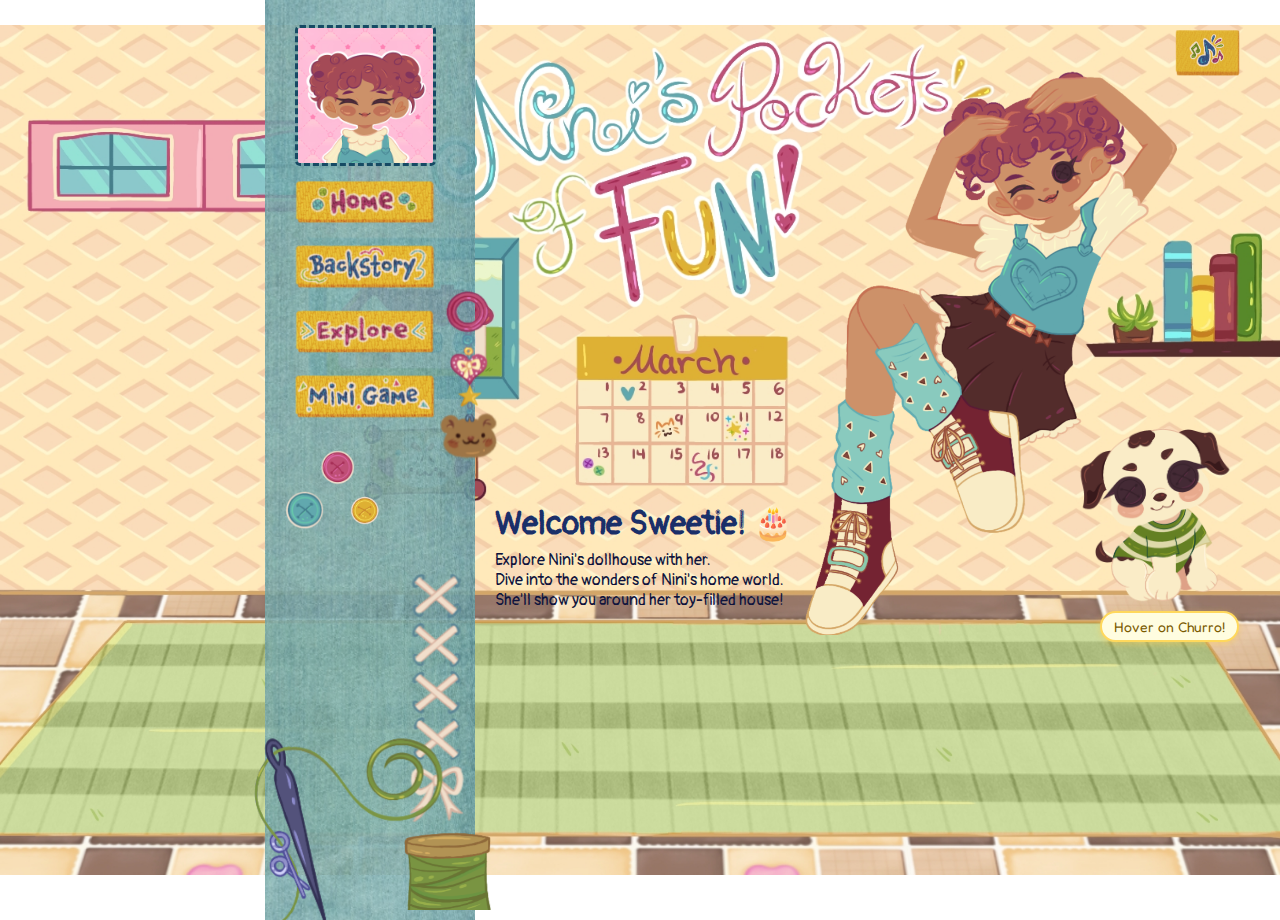
<file: index.html>
<!DOCTYPE html>
<html lang="en">
<head>
    <meta charset="UTF-8">
    <meta http-equiv="X-UA-Compatible" content="IE=edge">
    <meta name="viewport" content="width=device-width, initial-scale=1.0">
    <link rel="stylesheet" href="css/style.css">
    <link href="https://fonts.googleapis.com/css2?family=Pangolin&display=swap" rel="stylesheet">
    <link href="https://fonts.googleapis.com/css2?family=Fredoka&display=swap" rel="stylesheet">
    <link rel="icon" type="image/png" href="images/ninifav.png">


    <title>Nini's Pockets of Fun</title>
    <style>


        /* Background image */
        body {
            background-image: url('images/ninihomepage.jpg'), url(https://images.squarespace-cdn.com/content/v1/58ffd5c3db29d64e26ece1a3/1493662927115-FYI2JPHAZ24RHWTYIAPG/LALA_TownCtr1_v1.jpg?format=1500w);
            background-size: contain, cover;
            background-position: center, center;
            background-repeat: no-repeat, no-repeat;
            background-attachment: fixed;
            padding: 0;
            height: 100vh;
            width: 100vw;
            margin: 0;
            cursor: url('images/ninicursor.cur'), auto !important;
                    overflow:hidden;
        }



        

        .nav-image {
  display: block;
  margin: 70px auto 0 auto; 
  margin-left:15px;
  width: 135px;
  height: 135px;
  object-fit: contain;
  border: 3px dashed #164a64;
  border-radius: 5px; 
}


.pin-needle {
    position: absolute;
    bottom: -20px;
    left: 250px;
    width: 195px;
    height: auto;
}

.sewing-thread {
  position: absolute;
  bottom: -10px;          
  left: 400px;
  width: 95px;
  height: auto;        
}

.nini-home {
  position: absolute;
  top: 60px;         
  left: 777px;         
  width: 400px;     
  height: auto;       
  transition: transform 0.3s ease;  
}


.nini-home:hover {
  animation: bounce 0.5s ease infinite;
}


@keyframes bounce {
  0% { transform: translateY(0); }       
  30% { transform: translateY(-10px); } 
  50% { transform: translateY(0); } 
  70% { transform: translateY(-5px); } 
  100% { transform: translateY(0); } 
}

.keychain {
  position: absolute;
  top: 285px;  
  left: 440px;
  width: 60px;
  z-index: 999;
  height: auto;
}

@keyframes swing {
  0% {
      transform: rotate(0deg);
  }
  25% {
      transform: rotate(10deg);
  }
  50% {
      transform: rotate(-10deg);
  }
  75% {
      transform: rotate(10deg);
  }
  100% {
      transform: rotate(0deg);
  }
}


.keychain {
  transition: transform 0.3s ease-in-out;
}


.keychain:hover {
  animation: swing 0.5s ease;
}


.nav-button {
  background: none;
  border: none;
  padding: 0;
  cursor: url('images/ninicursor.cur'), auto !important;
  position: absolute;
  width: auto; 
}

.nav-button img {
  width: 140px; 
  height: auto;
  display: block;
  transition: transform 0.2s ease-in-out;
}

@keyframes rotateAndBounce {
  0% {
    transform: rotate(0deg) translateY(0) translateX(0);
  }
  50% {
    transform: rotate(10deg) translateY(-10px) translateX(10px);
  }
  100% {
    transform: rotate(0deg) translateY(0) translateX(0); 
  }
}


.nav-button:hover img {
  animation: rotateAndBounce 0.5s ease; 
}






.button-home {
  top: 240px;
  left: 30px;
}

.button-backstory {
  top: 305px;
  left: 30px;
}

.button-explore {
  top: 370px;
  left: 30px;
}

.button-minigame {
  top: 435px;
  left: 30px;
}


body {
  position: absolute;
  height: 100vh;
  margin: 0;
}


.yellowbut {
  position: absolute;
  top: 495px;
  left: 350px;
  width: 30px; 
  height: auto;
}

.pinkbut {
  position: absolute;
  top: 450px;
  left: 320px;
  width: 35px; 
  height: auto;
}

.bluebut {
  position: absolute;
  top: 490px;
  left: 285px;
  width: 40px;
  height: auto;
}


@keyframes spin {
  0% {
      transform: rotate(0deg);
  }
  100% {
      transform: rotate(360deg);
  }
}


.yellowbut,
.pinkbut,
.bluebut {
  position: absolute;
  height: auto;
  z-index: 10; 
  transition: transform 0.5s ease-in-out;  
}


.yellowbut:hover,
.pinkbut:hover,
.bluebut:hover {
  animation: spin 1s linear infinite;
}


.yellowbut {
  top: 495px; 
  left: 350px;
  width: 30px;
}

.pinkbut {
  top: 450px;
  left: 320px;
  width: 35px;
}

.bluebut {
  top: 490px;
  left: 285px;  
  width: 40px;  
}



.homemusic {
  position: absolute;
  top: 30px;
  left: 1175px;
  width: 65px; /* Adjust size here */
  height: auto;
  cursor: url(images/ninicursor.cur), auto;
  transition: transform 0.3s ease;
}

.homemusic:hover {
  transform: scale(1.1) rotate(5deg);
}

@keyframes spin {
  from { transform: rotate(0deg); }
  to { transform: rotate(360deg); }
}

.homemusic.playing {
  animation: spin 2s linear infinite;
}

        /* Page content */
        .content {
            position: absolute;
            margin-left: 475px;
            margin-top: 463px;
            padding: 20px;
            color: rgb(15, 20, 61);
        }



     
        /* Sidebar styles */
        .sidebar {
            position: fixed;
            left: 265px;
            top: -60px;
            width: 180px;
            height: 110vh;
            background-image: url('images/jeanbar.png');
    background-size: cover;
    background-position: center;
            padding: 15px;
            text-align: center;
            
        }
        


        .sidebar a:hover {
            background: #ff99bb;
        }



        .churro-pup {
  position: absolute;
  top: 420px;
  left: 1075px;
  width: 158px; /* you can adjust this! */
  height: auto;
  transition: transform 0.3s ease;
  cursor: url('images/ninicursor.cur');
}


#churro-hint {
  position: absolute;
  top: 597px;
  left: 1100px;
  font-family: 'Fredoka', sans-serif;
  font-size: 14px;
  color: #7a5a00; /* deep golden brown text */
  background-color: #fffde0; /* soft buttery yellow */
  border: 2px solid #ffd85c; /* bright yellow border */
  border-radius: 20px;
  padding: 5px 12px;
  box-shadow: 0 2px 6px rgba(255, 208, 85, 0.5); /* golden glow */
  animation: wiggle 1.5s infinite;
}


@keyframes wiggle {
  0%, 100% { transform: rotate(0deg); }
  25% { transform: rotate(1deg); }
  50% { transform: rotate(-1deg); }
  75% { transform: rotate(1deg); }
}



.churro-pup:hover {
  transform: scale(1.1) rotate(-5deg);
  cursor: url('images/ninicursor.cur');
}

.speech-bubble-churro {
  position: absolute;
  top: 325px;  /* Adjust to place it above Churro */
  left: 1150px;
  transform: translateX(-50%);
  display: none;
  opacity: 0;
  transition: opacity 0.3s ease-in-out;

  background-image: url(https://i.pinimg.com/736x/61/93/87/619387f8b0c2f441dcb1eac72180df31.jpg);
  border: 2px #f1cb95;
  border-radius: 20px;
  padding: 10px 20px;
  font-family: 'Fredoka', sans-serif;
  font-weight: 600; /* or 500 for medium-bold */
  font-size: 16px;
  color: #215b17;
  box-shadow: 0 15px 10px rgba(220, 149, 48, 0.3);
  text-align: center;
  max-width: 200px;
  word-wrap: break-word;
}

/* Optional tail (for extra cuteness!) */
.speech-bubble-churro::after {
  content: "";
  position: absolute;
  bottom: -10px;
  left: 50%;
  transform: translateX(-50%);
  border-width: 10px 10px 0;
  border-style: solid;
  border-color: #fff7d4 transparent transparent transparent;
}

/* When visible */
.speech-bubble-churro.show {
  display: block;
  opacity: 1;
}




       
    </style>
</head>
<body>
  
    <div class="sidebar">
        <div class="nav-container">
        
            <audio id="surprisedAudio" src="audio/surprised.mp3" preload="auto"></audio>

            <img class="nav-image" 
                src="images/ninismile.jpg" 
                onmouseover="this.src='images/ninisurprise.jpg'; document.getElementById('surprisedAudio').play();" 
                onmouseout="this.src='images/ninismile.jpg'; document.getElementById('surprisedAudio').pause(); document.getElementById('surprisedAudio').currentTime=0;" />
            

                <audio id="hoverAudio" src="audio/planks.mp3" preload="auto"></audio>

                <button class="nav-button button-home" 
                    onmouseover="playAudio()" 
                    onclick="location.href='index.html'">
                    <img src="images/button1.png" alt="Home">
                </button>
                
                <button class="nav-button button-backstory" 
                    onmouseover="playAudio()" 
                    onclick="location.href='backstory.html'">
                    <img src="images/button2.png" alt="Backstory">
                </button>
                
                <button class="nav-button button-explore" 
                    onmouseover="playAudio()" 
                    onclick="location.href='explore.html'">
                    <img src="images/button3.png" alt="Explore">
                </button>
                
                <button class="nav-button button-minigame" 
                    onmouseover="playAudio()" 
                    onclick="location.href='minigame.html'">
                    <img src="images/button4.png" alt="Mini Game">
                </button>
                
        </div>
    </div>
    
    <img src="images/nini_home.png" class="nini-home" alt="Nini's Home">
    <audio id="hoverSound" src="audio/cutedot.mp3" preload="auto"></audio>
    
    <img src="images/keychain.png" alt="Keychain" class="keychain">
    <audio id="nyahAudio" preload="auto">
        <source src="audio/nyah.mp3" type="audio/mp3">
    </audio>

    <img src="images/sewing_thread.png" alt="Sewing Thread" class="sewing-thread">

    <img src="images/homemusic.png" alt="Music Icon" class="homemusic" onclick="toggleMusic()" />
    <audio id="indexmusic" src="audio/indexmusic.mp3" loop></audio>



    <audio id="barkAudio" src="audio/bark.mp3" preload="auto"></audio>

    <img src="images/churropup.png" alt="Churro the Puppy"
         onmouseover="playBark(); showText()"
         onmouseout="stopBark(); hideText()"
         onclick="location.href='puzzleplay.html'"
         class="churro-pup"
         style="cursor: url('images/ninicursor.cur'); transition: transform 0.2s ease;" />

         <p id="churro-hint">Hover on Churro!</p>
    
    <!-- Hidden text (cute churro pun) -->
    <div id="churro-bubble" class="speech-bubble-churro">
        <p id="churro-text">PAW-zzle Play?</p>
      </div>



    
      <div class="content">
        <h1 style="color:rgb(26, 47, 105); font-family:'Pangolin', sans-serif; margin-bottom: -10px;">
            Welcome Sweetie! &#127874;
          </h1>
        </h1>
        <p style="font-family:'Pangolin', sans-serif;">
            Explore Nini's dollhouse with her. <br> Dive into the wonders of Nini's home world. <br> She'll show you around her toy-filled house!
        </p>
    </div>


  
    <img src="images/pin_needle.png" alt="Pin Needle" class="pin-needle">

    <img src="images/yellowbut.png" alt="Yellow Button" class="yellowbut">
<img src="images/pinkbut.png" alt="Pink Button" class="pinkbut">
<img src="images/bluebut.png" alt="Blue Button" class="bluebut">
   

</body>

<script>

const niniHome = document.querySelector('.nini-home');
const hoverSound = document.querySelector('#hoverSound');


let hasInteracted = false;


window.addEventListener('click', function() {
    hasInteracted = true;
});


niniHome.addEventListener('mouseenter', function() {
    if (hasInteracted) {
        hoverSound.play().catch(function(error) {
            console.log("Error playing sound:", error);
        });
    }
});

niniHome.addEventListener('mouseleave', function() {
    hoverSound.pause();
    hoverSound.currentTime = 0;
});


document.addEventListener("DOMContentLoaded", function () {
    const keychain = document.querySelector(".keychain");
    const nyahAudio = document.getElementById("nyahAudio");

    keychain.addEventListener("mouseenter", function () {
        nyahAudio.currentTime = 0; 
        nyahAudio.play().catch(error => console.log("Playback error:", error)); 
    });
});



  function playAudio() {
    var audio = document.getElementById('surprisedAudio');
    audio.play(); // Play the audio
}

// Function to stop the audio when the hover ends
function stopAudio() {
    var audio = document.getElementById('surprisedAudio');
    audio.pause(); // Pause the audio
    audio.currentTime = 0; // Reset the audio to the beginning
}



function playBark() {
    var audio = document.getElementById('barkAudio');
    audio.play(); // Play the bark audio
}

function stopBark() {
    var audio = document.getElementById('barkAudio');
    audio.pause(); // Pause the bark
    audio.currentTime = 0; // Reset to the start
}

function showText() {
  document.getElementById("churro-bubble").classList.add("show");
}

function hideText() {
  document.getElementById("churro-bubble").classList.remove("show");
}


function playAudio() {
    var audio = document.getElementById('hoverAudio');
    if (audio.paused) {
        audio.currentTime = 0;
        audio.volume = 0.7;
        audio.play();
    }
}


const musicIcon = document.querySelector('.homemusic');
  const music = document.getElementById('indexmusic');

  musicIcon.addEventListener('click', () => {
    if (music.paused) {
      music.play();
      musicIcon.classList.add('playing');
    } else {
      music.pause();
      musicIcon.classList.remove('playing');
    }
  });

</script>

</html>
</file>
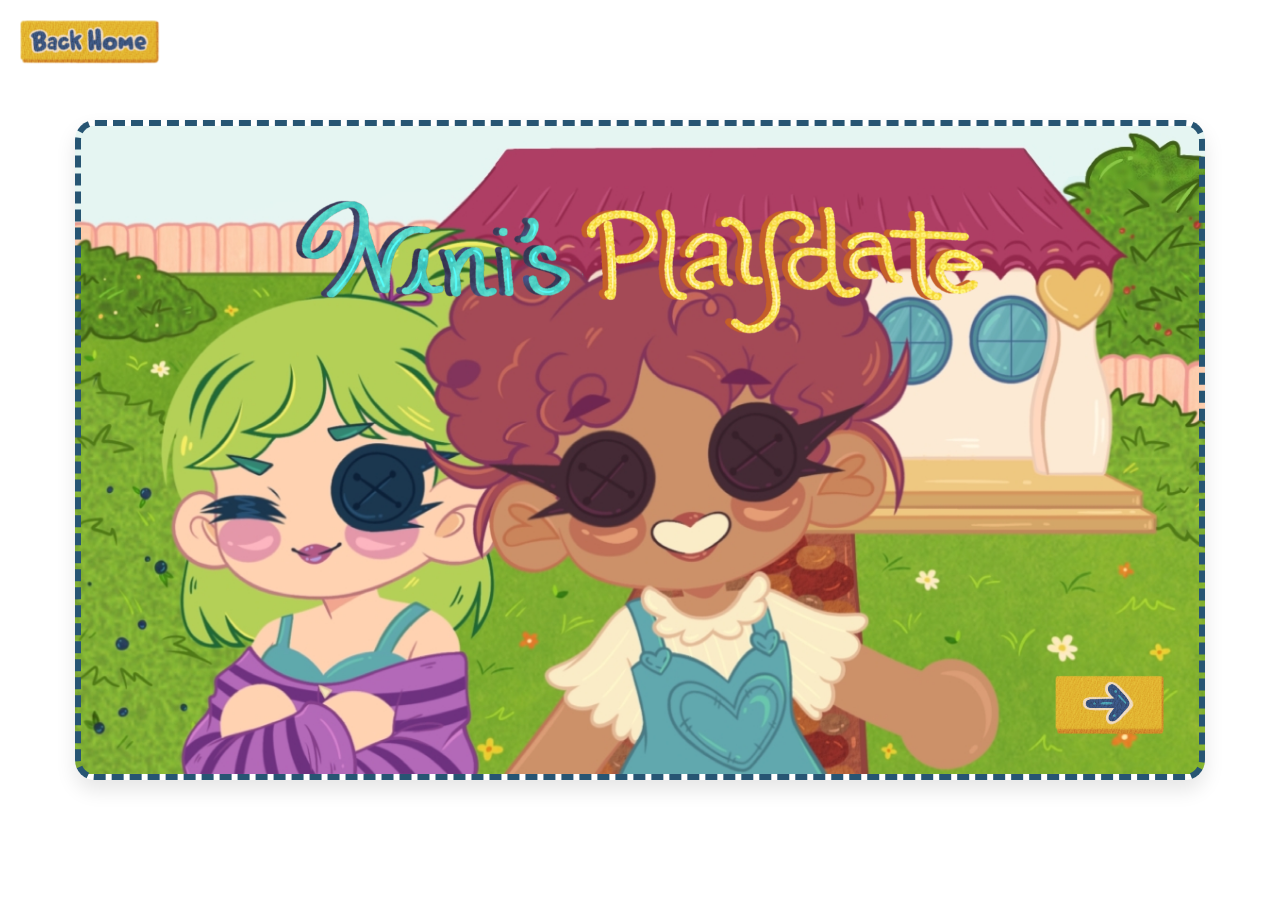
<file: explore.html>
<!DOCTYPE html>
<html lang="en">
<head>
  <meta charset="UTF-8">
  <link rel="icon" type="image/png" href="images/ninifav.png">
  <title>Nini's Playdate</title>
  <style>
    * {
      margin: 0;
      padding: 0;
      box-sizing: border-box;
    }
    body, html {
  width: 100%;
  height: 100vh;
  background-image: url(https://i.pinimg.com/736x/15/9d/b1/159db163d7deecd95573ea75538b859b.jpg);
  background-size: cover;
  background-position: center;
  background-repeat: no-repeat;
  font-family: 'Comic Neue', cursive;
  overflow: hidden;
  display: flex;
  justify-content: center;
  align-items: center;
  cursor: url(images/ninicursor.cur), auto;
}


#backhome {
  position: absolute;
  top: 20px;
  left: 20px;
  border: none;
  padding: 0;
  cursor: url('images/ninicursor.cur'), auto;
  border-radius: 5px;
  z-index: 10;
  background: none;
  width: auto;
  transition: all 0.3s ease;
}

#backhome img {
  width: 140px; /* Adjust the width of the button */
  height: auto; /* Keep the aspect ratio intact */
  cursor: url(images/ninicursor.cur), auto;
}

#backhome:hover {
  box-shadow: 0 4px 8px rgba(39, 7, 135, 0.2);
  animation: slideFromLeft 0.4s ease-out;
  cursor: url(images/ninicursor.cur), auto;
}

.explorecovercontainer {
  width: 1130px;
  height: 660px;
  margin: 0 auto;
  display: flex;
  flex-direction: column;
  justify-content: flex-end;
  align-items: center;
  background-image: url('images/playdate.jpg');
  background-size: cover;
  background-position: center;
  background-repeat: no-repeat;
  border: 6px dashed #275573;
  border-radius: 20px;
  box-shadow: 0 10px 20px rgba(0, 0, 0, 0.1);
  padding-bottom: 40px;
  overflow: hidden;
  cursor: url(images/ninicursor.cur), auto;
}


#coverContainer {
  transition: opacity 0.5s ease;
}



.playdatetitle {
  position: absolute;
  top: 70px;
  left: 50%;
  transform: translateX(-50%);
  width: 690px;
  z-index: 1;
  animation: wiggle 1s ease-in-out;
  animation-delay: 0s, 1s;
  cursor: url(images/ninicursor.cur), auto;
}

/* Wiggle */
@keyframes wiggle {
  0% { transform: translateX(-50%) rotate(0deg); }
  25% { transform: translateX(-50%) rotate(5deg); }
  50% { transform: translateX(-50%) rotate(-5deg); }
  75% { transform: translateX(-50%) rotate(3deg); }
  100% { transform: translateX(-50%) rotate(0deg); }
}

#volume-icon {
  position: absolute;
  top: 20px;
  left: 1470px; 
  width: 45px; 
  height: auto; 
  cursor: url(images/ninicursor.cur), auto;
}



.comic-panel-container {
  width: 1100px;
  height: 650px;
  margin: 40px auto;
  display: flex;
  justify-content: center;
  align-items: center;
  background-image: url(https://i.pinimg.com/736x/a9/0f/4d/a90f4d4ef47c46b6362ec24961392809.jpg);
  border-radius: 20px;
  box-shadow: 0 10px 20px rgba(0, 0, 0, 0.1);
  padding: 20px;
  padding-bottom: 80px;
  cursor: url(images/ninicursor.cur), auto;
}

.comic-img {
  position: absolute;
  width: 300px;
  height: auto;
  border: 5px solid #275573;
  border-radius: 16px;
  box-shadow: 4px 4px 12px rgba(0, 0, 0, 0.2);
  cursor: url(images/ninicursor.cur), auto;
}


#panel1 {
  position: absolute;    
  top: 25px;              
  left: 265px;      
  width: 480px;    
  height: auto;      
  margin-top: 30px;    
  margin-bottom: 20px; 
  border-radius: 16px;
  border: 4px solid #83335D;
  box-shadow: 4px 4px 12px rgba(0, 0, 0, 0.2);
  object-fit: contain;
  cursor: url(images/ninicursor.cur), auto;
}


#panel2 {
  position: absolute;
  top: 55px;
  left: 790px; /* shifted to the right */
  width: 480px;
  height: auto;
  border-radius: 16px;
  border: 4px solid #83335D;
  box-shadow: 4px 4px 12px rgba(0, 0, 0, 0.2);
  object-fit: contain;
  cursor: url(images/ninicursor.cur), auto;
}

#panel3 {
  position: absolute;
  top: 360px;
  left: 50%;                          /* Start at the middle of the container */
  transform: translateX(-50%);        /* Shift back by half the panel’s width */
  width: 550px;
  height: auto;
  border-radius: 16px;
  border: 4px solid #83335D;
  box-shadow: 4px 4px 12px rgba(0, 0, 0, 0.2);
  object-fit: contain;
  cursor: url(images/ninicursor.cur), auto;
}


#panel4 {
  position: absolute;      /* Take it out of the normal flow */
  top: 25px;               /* Distance from the top of the container */
  left: 265px;             /* Horizontal placement */
  width: 480px;            /* Shrinks it down to fit comfortably inside */
  height: auto;            /* Keeps the aspect ratio */
  margin-top: 30px;        /* Pushes it down from the top a bit */
  margin-bottom: 20px;     /* Adds breathing space at bottom */
  border-radius: 16px;
  border: 4px solid #83335D;
  box-shadow: 4px 4px 12px rgba(0, 0, 0, 0.2);
  object-fit: contain;     /* Ensures proper image fit */
  cursor: url(images/ninicursor.cur), auto;
}


#panel5 {
  position: absolute;
  top: 55px;
  left: 790px;
  width: 480px;
  height: auto;
  border-radius: 16px;
  border: 4px solid #83335D;
  box-shadow: 4px 4px 12px rgba(0, 0, 0, 0.2);
  object-fit: contain;
  cursor: url(images/ninicursor.cur), auto;
}


#panel6 {
  position: absolute;      /* Take it out of the normal flow */
  top: 330px;               /* Distance from the top of the container */
  left: 265px;             /* Horizontal placement */
  width: 480px;            /* Shrinks it down to fit comfortably inside */
  height: auto;            /* Keeps the aspect ratio */
  margin-top: 30px;        /* Pushes it down from the top a bit */
  margin-bottom: 20px;     /* Adds breathing space at bottom */
  border-radius: 16px;
  border: 4px solid #83335D;
  box-shadow: 4px 4px 12px rgba(0, 0, 0, 0.2);
  object-fit: contain;   
  cursor: url(images/ninicursor.cur), auto;
}

#panel7 {
  position: absolute;
  top: 360px;
  left: 790px;
  width: 480px;
  height: auto;
  border-radius: 16px;
  border: 4px solid #83335D;
  box-shadow: 4px 4px 12px rgba(0, 0, 0, 0.2);
  object-fit: contain;
  cursor: url(images/ninicursor.cur), auto;
}


   
    .start-comic-btn {
      margin-top: 24px;
      padding: 12px 24px;
      font-size: 1.2rem;
      background-color: #ffb3d9;
      border: 3px dashed #ff69b4;
      border-radius: 16px;
      color: #fff;
      box-shadow: 0 6px 12px rgba(255, 105, 180, 0.4);
      transition: all 0.3s ease;
      cursor: url(images/ninicursor.cur), auto;
    }

    .start-comic-btn:hover {
      background-color: #ffcce6;
      transform: scale(1.05);
      cursor: url(images/ninicursor.cur), auto;
    }

    .arrow-button {
  width: 110px;
  height: auto;
  position: relative;
  left: 470px;
  z-index: 1;
  animation: boopBounce 2s ease-in-out infinite, softGlow 2.5s ease-in-out infinite;
  transition: transform 0.3s ease;
  cursor: url(images/ninicursor.cur), auto;
}

.arrow-button:hover {
  transform: scale(1.1);
  cursor: url(images/ninicursor.cur), auto;
}

/* Cute bounce/boop animation */
@keyframes boopBounce {
  0%, 100% {
    transform: translateY(0);
  }
  30% {
    transform: translateY(-6px) rotate(-2deg);
  }
  50% {
    transform: translateY(2px) rotate(2deg);
  }
  70% {
    transform: translateY(-4px) rotate(-1deg);
  }
}

/* Soft glowing animation */
@keyframes softGlow {
  0%, 100% {
    filter: drop-shadow(0 0 0px #33ae52);
  }
  50% {
    filter: drop-shadow(0 0 6px #0a8033) drop-shadow(0 0 10px #096326);
  }
}

@keyframes fadeIn {
  from {
    opacity: 0;
  }
  to {
    opacity: 1;
  }
}

@keyframes fadeOut {
  from {
    opacity: 1;
  }
  to {
    opacity: 0;
  }
}

#coverContainer {
  position: absolute;
  top: 50%;
  left: 50%;
  transform: translate(-50%, -50%);
  transition: opacity 0.6s ease;
  z-index: 1;
  cursor: url(images/ninicursor.cur), auto;
}

#comicContainer {
  opacity: 0;
  z-index: 0;
  transition: opacity 0.6s ease;
  cursor: url(images/ninicursor.cur), auto;
}



.start-back-button {
  position: absolute;
  bottom: 60px;
  left: 260px;
  width: 105px;
  height: auto;
  transition: transform 0.3s ease, filter 0.3s ease;
  box-shadow: 4px 4px 10px rgba(0, 0, 0, 0.2);
  border: none;
  outline: none;
  cursor: url(images/ninicursor.cur), auto;
}

.start-back-button:hover {
  transform: scale(1.05);
  filter: brightness(1.1);
  cursor: url(images/ninicursor.cur), auto;
}


.continue-button {
  position: absolute;
  bottom: 60px;
  right: 260px;
  width: 105px;
  height: auto;
  transition: transform 0.3s ease, filter 0.3s ease;
  box-shadow: 4px 4px 10px rgba(0, 0, 0, 0.2); /* cute shadow! */
  border: none;
  outline: none;
  cursor: url(images/ninicursor.cur), auto;
}

.continue-button:hover {
  transform: scale(1.05);
  filter: brightness(1.1);
  cursor: url(images/ninicursor.cur), auto;
}



.prepanel {
  position: absolute;
  bottom: 60px;
  left: 260px;
  width: 105px;
  height: auto;
  cursor: url(images/ninicursor.cur), auto;
  transition: transform 0.3s ease, filter 0.3s ease;
  box-shadow: 4px 4px 10px rgba(0, 0, 0, 0.2);
  border: none;
  outline: none;
}

.prepanel:hover {
  transform: scale(1.05);
  filter: brightness(1.1);
  cursor: url(images/ninicursor.cur), auto;
}




.next-panel {
  position: absolute;
  bottom: 60px;
  right: 260px;
  width: 105px;
  height: auto;
  cursor: url(images/ninicursor.cur), auto;
  transition: transform 0.3s ease, filter 0.3s ease;
  box-shadow: 4px 4px 10px rgba(0, 0, 0, 0.2); /* cute shadow! */
  border: none;
  outline: none;
}

.next-panel:hover {
  transform: scale(1.05);
  filter: brightness(1.1);
  cursor: url(images/ninicursor.cur), auto;
}



  </style>
</head>
<body>

    <button id="backhome" onclick="window.location.href='index.html'">
        <img src="images/backhome.png" alt="Back to Homepage">
      </button>

    <div class="explorecovercontainer" id="coverContainer">
        <img src="images/playdatetitle.png" alt="Playdate Title" class="playdatetitle">
    <img id="startComic" src="images/arrowexplore.png" alt="Start Comic" class="arrow-button">
  </div>

<!-- Volume Icon -->
<img id="volume-icon" src="images/volumeicon.png" alt="Volume Icon" />


  <audio id="startAudio" src="audio/startplaydate.mp3"></audio>
  <audio id="readmusic" src="audio/readmusic.mp3" loop></audio>

  <div class="comic-panel-container" id="comicContainer">
    <img src="images/panel1.jpg" alt="Panel 1" class="comic-panel" id="panel1">
    <img src="images/panel2.jpg" alt="Panel 2" class="comic-panel" id="panel2">
    <img src="images/panel3.jpg" alt="Panel 3" class="comic-panel" id="panel3">
    <img src="images/startback.png" alt="Back to Start" class="start-back-button" id="startBack">
    <img src="images/continue.png" alt="Continue" class="continue-button" id="continue">
  </div>
  

  <div class="comic-panel-container" id="comicContainer2" style="display: none; opacity: 0;">
    <img src="images/panel4.jpg" alt="Panel 4" class="comic-panel" id="panel4">
    <img src="images/panel5.jpg" alt="Panel 5" class="comic-panel" id="panel5">
    <img src="images/panel6.jpg" alt="Panel 6" class="comic-panel" id="panel6">
    <img src="images/panel7.jpg" alt="Panel 7" class="comic-panel" id="panel7">
    <img src="images/prepanel.png" alt="Prepanel" class="prepanel" id="prepanel">
    <img src="images/nextpanel.png" alt="Next Panel" class="next-panel" id="nextpanel">
  </div>



  <div class="comic-panel-container" id="comicContainer3" style="display: none; opacity: 0;">
    <img src="images/panel8.jpg" alt="Panel 8" class="comic-panel" id="panel8">
    <img src="images/panel9.jpg" alt="Panel 9" class="comic-panel" id="panel9">
    <img src="images/panel10.jpg" alt="Panel 10" class="comic-panel" id="panel10">
  </div>
  
  
  <script>


startComic.addEventListener("click", () => {
  const startAudio = document.getElementById("startAudio");
  const readmusic = document.getElementById("readmusic");

  startAudio.play();
  startAudio.onended = () => {
    readmusic.play();
  };

  comicContainer.style.zIndex = "2";
  comicContainer.style.display = "flex";

  requestAnimationFrame(() => {
    coverContainer.style.opacity = "0.15";
    comicContainer.style.opacity = "1";
  });

  setTimeout(() => {
    coverContainer.style.display = "none";
  }, 800);
});



const volumeIcon = document.getElementById("volume-icon");
const readmusic = document.getElementById("readmusic");

let volumeState = 0; // 0 = full, 1 = low, 2 = muted

volumeIcon.addEventListener("click", () => {
  if (volumeState === 0) {
    readmusic.volume = 0.1;  // Low volume
    volumeState = 1;
  } else if (volumeState === 1) {
    readmusic.volume = 0.0;  // Muted
    volumeState = 2;
  } else {
    readmusic.volume = 1.0;  // Full volume
    volumeState = 0;
  }
});



document.getElementById("startBack").addEventListener("click", () => {
  // Stop the music
  readmusic.pause();
  readmusic.currentTime = 0;

  // Instantly show the cover again
  comicContainer.style.display = "none";
  coverContainer.style.display = "flex";
  coverContainer.style.opacity = "1"; // Optional, to ensure it's visible
});



document.getElementById("continue").addEventListener("click", () => {
  comicContainer.style.display = "none";

  const comicContainer2 = document.getElementById("comicContainer2");
  comicContainer2.style.display = "flex";
  comicContainer2.style.opacity = "1";
  comicContainer2.style.zIndex = "3";
});



// Go back to comicContainer from comicContainer2 — INSTANT
document.getElementById("prepanel").addEventListener("click", () => {
  const comicContainer2 = document.getElementById("comicContainer2");
  const comicContainer = document.getElementById("comicContainer");

  comicContainer2.style.display = "none";
  comicContainer.style.display = "flex";
  comicContainer.style.opacity = "1";
  comicContainer.style.zIndex = "3";
});


// Go forward to comicContainer3 — INSTANT
document.getElementById("nextpanel").addEventListener("click", () => {
  const comicContainer2 = document.getElementById("comicContainer2");
  const comicContainer3 = document.getElementById("comicContainer3");

  comicContainer2.style.display = "none";
  comicContainer3.style.display = "flex";
  comicContainer3.style.opacity = "1";
  comicContainer3.style.zIndex = "3";
});



  </script>

</body>
</html>
</file>
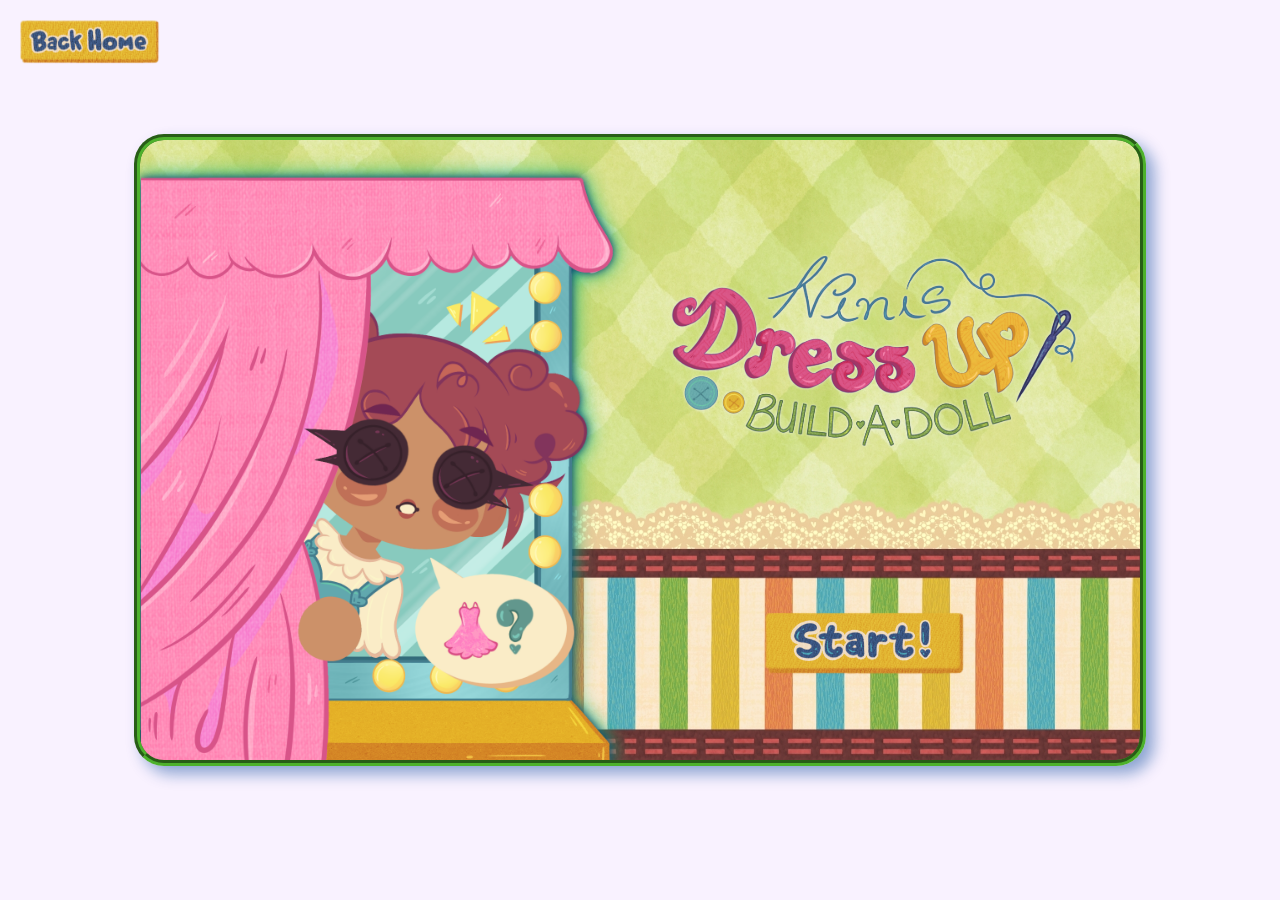
<file: minigame.html>
<!DOCTYPE html>
<html lang="en">
<head>
  <meta charset="UTF-8">
  <title>Nini's Dress-Up Game</title>
  <link rel="icon" type="image/png" href="images/ninifav.png">
  <style>
    body {
      background-image: url('https://static.wikia.nocookie.net/lalaloopsyland/images/a/a4/NS1E09B_Salon_de_frente.png/revision/latest?cb=20180917210722');
  background-size: cover; /* Ensures the image covers the entire page */
  background-position: center; /* Centers the image */
  background-repeat: no-repeat; /* Ensures the image doesn't repeat */
      margin: 0;
      padding: 0;
      font-family: 'Comic Sans MS', cursive, sans-serif;
      background-color: #f9f2ff;
      display: flex;
      justify-content: center;
      align-items: center;
      height: 100vh;
      cursor: url('images/ninicursor.cur'), auto;
    }




    .game-container {
  width: 1000px;
  height: 620px;
  background-image: url(images/dressupcoverback.jpg);
  background-size: cover;
  background-position: center;
  border-radius: 30px;
  border: 6px groove #4db12c;
  position: relative;
  overflow: hidden;
  text-align: center;
  z-index: 1;
  cursor: url('images/ninicursor.cur'), auto;
  box-shadow: 8px 8px 15px rgba(4, 68, 152, 0.449);
}


    
    #backhome {
  position: absolute;
  top: 20px;
  left: 20px;
  border: none;
  padding: 0;
  cursor: url('images/ninicursor.cur'), auto;
  border-radius: 5px;
  z-index: 10;
  background: none;
  width: auto;
  transition: all 0.3s ease;
}

#backhome img {
  width: 140px; /* Adjust the width of the button */
  height: auto; /* Keep the aspect ratio intact */
}

#backhome:hover {
  box-shadow: 0 4px 8px rgba(39, 7, 135, 0.2);
  animation: slideFromLeft 0.4s ease-out; 
}

#backtocover {
  position: absolute;
  top: 540px;
  border: none;
  background: transparent;
  padding: 0;
  border: none;
  left: 832px;
  cursor: url('images/ninicursor.cur'), auto;
  box-shadow: 0 8px 14px rgba(255, 170, 212, 0.4);
  transition: all 0.25s ease;
  z-index: 10;
  display: flex;
  animation: sparkleBounce 1.2s ease-out;
}

#backtocover:hover {
  background-color: #fff7fc;
  transform: scale(1.1) rotate(1.5deg);
  box-shadow: 0 0 14px #ffd1fa, 0 0 4px #ffe06d;

  animation: sparkleBounce 1.2s ease-out;
}


/* 🍬 Entrance animation */
@keyframes sparkleBounce {
  0% {
    opacity: 0;
    transform: scale(0.8) rotate(-5deg) translateY(30px);
  }
  50% {
    opacity: 1;
    transform: scale(1.1) rotate(2deg) translateY(-10px);
  }
  70% {
    transform: scale(0.95) rotate(-1deg) translateY(5px);
  }
  100% {
    transform: scale(1) rotate(0deg) translateY(0);
  }
}

#backtocover img {
  width: 125px;     /* Change this value to resize */
  height: auto;
  display: block;
  object-fit: contain;
  background: transparent;
  padding: 0;
  margin: 0;
  border: none;
}


#randomize {
  position: absolute;
  top: 540px;
  left: 680px;
  background: transparent;
  padding: 0;
  border: none;
  cursor: url('images/ninicursor.cur'), auto;
  box-shadow: 0 8px 14px rgba(255, 170, 212, 0.4);
  transition: all 0.25s ease;
  z-index: 10;
  animation: sparkleBounce 1.2s ease-out;
}

#randomize img {
  width: 135px; /* 🌸 adjust as needed */
  height: auto;
  display: block;
  object-fit: contain;
}

/* Hover sparkle! */
#randomize:hover img {
  transform: scale(1.1) rotate(1.5deg);
  box-shadow: 0 0 14px #ffd1fa, 0 0 4px #ffe06d;
}




#volume-icon {
  position: absolute;
  top: 20px; /* Align it with the back button vertically */
  left: 1470px; 
  cursor: url('images/ninicursor.cur'), auto;
  width: 45px; /* Adjust size of the icon */
  height: auto; /* Adjust size of the icon */
}


/* Slide from Left Animation */
@keyframes slideFromLeft {
  0% {
    transform: translateX(25%); 
  }
  100% {
    transform: translateX(0);
  }
}


.logo-img {
  width: 410px;
  position: absolute;
  top: 110px;
  left: 530px;
  z-index: 2;
  animation: logoBounce 1s ease-out;
  filter: drop-shadow(0 0 0.5px #1a2d81) drop-shadow(0 0 1.5px #ecf1ea);
}

@keyframes logoBounce {
  0% {
    transform: scale(0.3);
    opacity: 0;
  }
  60% {
    transform: scale(1.1);
    opacity: 1;
  }
  100% {
    transform: scale(1);
  }
}



.curtain-img {
  position: absolute;
  top: 15px;
  left: 1px;
  width: 500px; /* stretches across the full width */
  height: auto;
  z-index: 3; /* above the background and logo */
  pointer-events: none; /* makes sure it doesn't block clicks */
}

.curtain-img {
  animation: curtainWave 3s ease-in-out infinite;
  transform-origin: top center;
}

.curtain-img {
  filter: drop-shadow(0 0 4px #123972) drop-shadow(0 0 10px #0fb67c);
}


    /* Cover page styling */
    .cover-page {
      width: 100%;
      height: 100%;
      display: flex;
      justify-content: center;
      align-items: center;
      flex-direction: column;
      text-align: center;
    }


    .start-btn {
  position: absolute;
  bottom: 85px;
  left: 725px;
  transform: translateX(-50%);
  width: 200px; /* adjust size as needed */
  height: auto;
  cursor: url('images/ninicursor.cur'), auto;
  transition: transform 0.3s ease;
}

.start-btn:hover {
  animation: heartbeatWiggle 1.5s infinite ease-in-out;
}

@keyframes heartbeatWiggle {
  0%, 100% {
    transform: translateX(-50%) scale(1);
  }
  30% {
    transform: translateX(-50%) scale(1.1) rotate(1deg);
  }
  60% {
    transform: translateX(-50%) scale(0.97) rotate(-1deg);
  }
}


    .game-content {
  display: none; /* keep it hidden until needed */
  width: 100%;
  height: 100%;  /* Make sure it covers the full height */
  justify-content: center; /* Adjust based on your preference */
  align-items: center; /* Adjust based on your preference */
  background-image: url('images/backdress.jpg');
  background-size: cover;  /* Ensure the background image fully covers the container */
  background-position: center;
  background-repeat: no-repeat;
  z-index: 1;
}


.clothing-panel {
  display: flex;
  background-image: url(https://i.pinimg.com/736x/17/52/1a/17521ab92e0e924eb408bd9705bc5fa4.jpg);
  border: 4px dashed #5d8631;
  position: absolute;
  top: 130px;
  right: 30px;
  border-radius: 24px;
  padding: 16px;
  width: 460px;
  height: 343px;
  margin: 10px;
  box-shadow: 0 6px 20px rgba(105, 17, 114, 0.577);
  overflow: hidden;
  cursor: url('images/ninicursor.cur'), auto;
}





/* Sidebar icons */
.category-buttons {
  display: flex;
  flex-direction: column;
  gap: 10px;
  margin-right: 12px;
  cursor: url(images/ninicursor.cur);
}

.icon-btn {
  background: #faffff;
  background-color: #deeccf;
  border: 3px solid #5d8631;
  border-radius: 16px; /* Rounded square: softer than a full circle */
  width: 50px;
  height: 50px;
  font-size: 24px;
  color: #c44b8c;
  box-shadow: 0 4px 8px rgba(0, 0, 0, 0.1);
  cursor: url(images/ninicursor.cur)auto;
  transition: transform 0.2s ease, box-shadow 0.2s ease, background-color 0.3s ease;
  display: flex;
  align-items: center;
  justify-content: center;
  padding: 4px;
}

.icon-btn:hover {
  animation: wiggle 0.3s ease-in-out;
  background-color: #fce3f0;
  cursor: url(images/ninicursor.cur)auto;
}



.icon-img {
  width: 100%;
  height: 100%;
  object-fit: contain; /* Keeps the full image visible, no cropping */
  cursor: url(images/ninicursor.cur)auto;
}


@keyframes wiggle {
  0%, 100% { transform: rotate(-5deg); }
  50% { transform: rotate(5deg); }
}



.options-container {
  display: flex;
  flex-direction: column;
  align-items: center;
  background: #fff;
  border-radius: 16px;
  padding: 12px 16px;
  flex: 1;
  overflow-y: none;
  max-height: 100%;
  box-shadow: inset 0 2px 8px rgba(0,0,0,0.05);
  cursor: url(images/ninicursor.cur);
}


.option-section {
  background-image: url('https://i.pinimg.com/736x/7c/ff/1a/7cff1a240213a16af3562c85de3ef0ce.jpg');
  background-size: cover;
  background-position: center;
  background-repeat: no-repeat;

  display: none;
  flex-direction: row;
  flex-wrap: wrap;
  justify-content: center;
  gap: 12px;
  align-items: center; /* 🔥 This vertically centers the buttons */

  width: 100%;
  height: 100%; /* 🔥 This line ensures it fills all vertical space */
  max-width: none; /* allow it to go full width if needed */
  border-radius: 20px;
  cursor: url(images/ninicursor.cur);
}


.option-section button {
  box-shadow: 0 4px 8px rgba(196, 75, 140, 0.2); /* soft pink glow */
}


.option-section.active {
  display: flex;
}


.option-section button {
  background-image: url(https://i.pinimg.com/736x/07/5b/00/075b00282b1b3cd0119f201f3b8127fd.jpg);
  border: 2px solid #c44b8c;
  width: 250px;
  border-radius: 20px;
  padding: 8px;
  color: #a0356f;
  cursor: url(images/ninicursor.cur) auto;
  transition: background-color 0.3s, transform 0.2s;

  /* ✅ Center content inside the button */
  display: flex;
  flex-direction: column;
  justify-content: center;
  align-items: center;
  text-align: center;

  /* Optional extras */
  box-shadow: 0 4px 8px rgba(196, 75, 140, 0.2);
}



/* Hover effect */
.option-section button:hover {
  background-color: #f8b7d6;
  transform: translateY(-4px) scale(1.05); /* gentle bounce */
  box-shadow: 0 6px 12px rgba(196, 75, 140, 0.25);
  cursor: url(images/ninicursor.cur), auto;
}



.clothing-btn img {
  width: 70px;          /* Adjust as needed! */
  height: 70px;
  object-fit: contain;  /* Keeps the image neat */
  border-radius: 12px;  /* Optional: rounds the image corners */
  cursor: url(images/ninicursor.cur);
}


#hair-options,
#face-options,
#top-options,
#bottom-options,
#shoes-options,
#pet-options {
  flex-direction: column;
  gap: 12px;
  justify-content: center;
  padding: 12px 0;
  flex-wrap: wrap; /* Allows wrapping if too many buttons */
}

 /* Make sure all skin color images have the same size and fixed position */
.skin-image {
  position: absolute;
  top: 180px;
  left: 80px;
  width: 200px; /* Set a fixed width for all images */
  height: auto; /* Set a fixed height for all images */
  display: none; /* Initially hide all images */
  z-index: 1; /* Set a base z-index so images can layer correctly */
  cursor: url('images/ninicursor.cur'), auto;
}


/* Same styling for the light skin image */
.light-image {
  position: absolute;
  top: 180px;
  left: 80px;
  width: 200px;
  height: auto;
  display: none;
  z-index: 1; /* Make sure it layers properly */
  cursor: url('images/ninicursor.cur'), auto;
}



.default {
  position: absolute;
  top: 250px;
  left: 98px;
  width: 150px;
  height: auto;
  display: none; 
  z-index: 2; /* Above the skin image */
}


.smile {
  position: absolute;
  top: 262px;
  left: 107px;
  width: 133px;
  height: auto;
  display: none; 
  z-index: 2; /* Above the skin image */
}


.tongue {
  position: absolute;
  top: 250px;
  left: 99px;
  width: 150px;
  height: auto;
  display: none; 
  z-index: 2; /* Above the skin image */
}




.ruffle-top {
  position: absolute;
  top: 328px;
  left: 108px;
  width: 123.5px;
  height: auto;
  display: none; 
  z-index: 2; /* Above the skin image */
}

.cardigan {
  position: absolute;
  top: 319px;
  left: 101px;
  width: 160px;
  height: auto;
  display: none; 
  z-index: 2; /* Above the skin image */
}


.wrap-top {
  position: absolute;
  top: 325.5px;
  left: 98px;
  width: 163px;
  height: auto;
  display: none; 
  z-index: 2; /* Above the skin image */
}


.jean-skirt {
  position: absolute;
  top: 394px;
  left: 105px;
  width: 132.2px;
  height: auto;
  display: none; 
  z-index: 1; 
}


.khaki-skirt {
  position: absolute;
  top: 394px;
  left: 107px;
  width: 124px;
  height: auto;
  display: none; 
  z-index: 1; 
}


.gray-skirt {
  position: absolute;
  top: 394px;
  left: 97px;
  width: 148.7px;
  height: auto;
  display: none; 
  z-index: 1; 
}



.pet-cub {
  position: absolute;
  top: 453px;
  left: 250px;
  width: 140px;
  height: auto;
  display: none; 
  z-index: 2; 
}



.pet-bunny {
  position: absolute;
  top: 445px;
  left: 254px;
  width: 140px;
  height: auto;
  display: none; 
  z-index: 2; 
}


.pet-cat {
  position: absolute;
  top: 445px;
  left: 257px;
  width: 150px;
  height: auto;
  display: none; 
  z-index: 2; 
}


.brown-boots {
  position: absolute;
  top: 490px;
  left: 105.3px;
  width: 135px;
  height: auto;
  display: none; 
  z-index: 2; 
}

.sneakers {
  position: absolute;
  top: 528.9px;
  left: 111.7px;
  width: 122.3px;
  height: auto;
  display: none; 
  z-index: 2; 
}


.mary-janes {
  position: absolute;
  top: 528px;
  left: 108px;
  width: 127px;
  height: auto;
  display: none; 
  z-index: 2; 
}


.brown-updo {
  position: absolute;
  top: 160px;
  left: 86px;
  width: 190px;
  height: auto;
  display: none; 
  z-index: 2; 
}

.braid-blonde {
  position: absolute;
  top: 171.8px;
  left: 76.8px;
  width: 208.5px;
  height: auto;
  display: none; 
  z-index: 2; 
}

.wavy-hair {
  position: absolute;
  top: 161.8px;
  left: 70.7px;
  width: 217px;
  height: auto;
  display: none; 
  z-index: 2; 
}




/* Show light image when game content is displayed */
#game-content {
  position: relative;
}

#game-content.active .light-image {
  display: block; /* Display the image when game is active */
}

/* Skin color button container */
.skin-color-buttons {
  display: none;
  flex-direction: column; /* Stack buttons vertically */
  gap: 10px; /* Space between the buttons */
  position: absolute; /* Allow positioning using pixels */
  top: 236px; /* Adjust distance from the top of the page or container */
  right: 560px; /* Adjust distance from the left side of the page or container */
  cursor: url('images/ninicursor.cur'), auto;
}

/* Individual skin color button styling */
.skin-color-btn {
  width: 40px;
  height: 40px;
  border: 2px solid #fff;
  border-radius: 16px; /* Rounded square: not full circle but soft corners */
  background-color: #ccc; /* Set custom tone in HTML */
  cursor: url('images/ninicursor.cur'), auto;
  box-shadow: 0 4px 8px rgba(0, 0, 0, 0.12);
  transition: transform 0.2s ease, box-shadow 0.3s ease;
  cursor: url('images/ninicursor.cur'), auto;
}

/* Optional: Add hover effect or color change to buttons */
.skin-color-btn:hover {
  transform: translateY(-2px) scale(1.05);
  box-shadow: 0 6px 14px rgba(196, 75, 140, 0.3);
  border-color: #c44b8c;
}



#nameDisplay {
  position: absolute;
  top: 115px; /* Places it right above the container */
  left: 185px;
  transform: translateX(-50%) translateY(-10px); /* Center + move slightly up */
  background-color: #f9bfde;
  padding: 6px 12px;
  border-radius: 12px;
  box-shadow: 0 4px 6px rgba(0, 0, 0, 0.1);
  font-family: 'Comic Sans MS', cursive;
  font-size: 1.2rem;
  color: #a14bc1;
  z-index: 10;
  cursor: url('images/ninicursor.cur'), auto;
  white-space: nowrap;
}



.name-input-container {
  background-image: url('https://i.pinimg.com/736x/d8/b6/2d/d8b62dbaf02b9f9093ae41885297d0ef.jpg');
  border-radius: 16px;
  padding: 10px 14px;
  position: absolute;
  max-width: 200px; /* Even smaller now */
  margin: 20px auto;
  top: 70px;
  left: 70px;
  box-shadow: 0 6px 10px rgba(255, 210, 240, 0.4);
  font-family: 'Comic Sans MS', cursive, sans-serif;
  display: flex;
  flex-direction: column;
  align-items: flex-start;
  border-width: 3px;
border-style: solid;
border-color: #038888;
  cursor: url('images/ninicursor.cur'), auto;
  animation: floatyPop 1s ease-in-out;
}

@keyframes floatyPop {
  0% {
    transform: scale(0.95) translateY(-10px);
    opacity: 0;
  }
  100% {
    transform: scale(1) translateY(0);
    opacity: 1;
  }
}

.name-input-container label {
  font-size: 0.95rem;
  color: #084455;
  margin-bottom: 6px;
  font-weight: bold;
  cursor: url('images/ninicursor.cur'), auto;
}

.name-input-container input {
  padding: 6px 10px;
  font-size: 0.9rem;
  border-radius: 8px;
  border: 2px solid #92b048;
  outline: none;
  width: 100%;
  transition: all 0.3s ease-in-out;
  cursor: url('images/ninicursor.cur'), auto;
  background-color: #ffffff;
  color: #5b2a86;
  box-shadow: 0 2px 4px rgba(255, 182, 255, 0.2);
}

.name-input-container input:focus {
  border-color: #DEB033;
  box-shadow: 0 0 6px #ffd1fa;
}

.name-input-container input::placeholder {
  color: #92b048;
  font-size: 0.85rem;
}

/* 🌟 Smaller & even cuter submit button */
.name-input-container button {
  margin-top: 10px;
  padding: 6px 12px;
  background-image: url('images/submitback.jpg');
  border: none;
  border-radius: 10px;
  font-size: 0.9rem;
  color: #335083;
  font-weight: bold;
  cursor: url('images/ninicursor.cur'), auto;
  box-shadow: 0 3px 6px rgba(0, 0, 0, 0.1);
  transition: all 0.2s ease-in-out;
}

.name-input-container button:hover {
  background-color: #fff3a0;
  transform: scale(1.05);
  box-shadow: 0 0 6px #ffd1fa;
}


.name-input-container .input-row {
  display: flex;
  gap: 8px;
  width: 100%;
  align-items: center;
}

/* Adjust button so it doesn't look too big next to input */
.name-input-container button {
  margin-top: 0; /* remove the top margin */
  padding: 6px 10px;
  white-space: nowrap;
}


  </style>
</head>
<body>

  <button id="backhome" onclick="window.location.href='index.html'">
    <img src="images/backhome.png" alt="Back to Homepage">
  </button>

  <img id="volume-icon" src="images/volumeicon.png" alt="Volume Icon" />

  <div class="game-container">
    <!-- Cover page -->
    <div class="cover-page" id="cover-page">
      <img src="images/dressuplogo.png" class="logo-img" alt="Dress Up Logo" />
      <img src="images/ninicurtain.png" class="curtain-img" alt="Curtain" />
      <img src="images/startdress.png" class="start-btn" id="start-btn" alt="Start Button" />
    </div>


    <!-- Audio element -->
    <audio id="dresscute" src="audio/dresscute.mp3"></audio>
    <audio id="dressmusic" src="audio/dressmusic.mp3" loop></audio>
    <audio id="clothessound" src="audio/clothessound.mp3" preload="auto"></audio>
    <audio id="dresspop" src="audio/dresspop.mp3" preload="auto"></audio>

    <!-- Game content - hidden initially -->
    <div class="game-content" id="game-content">



      <button id="backtocover">
        <img src="images/backtocover.png" alt="Back to Cover" />
      </button>
      <!-- Character Section (left side) -->
      <div class="character" id="character">
      </div>
      <button id="randomize">
        <img src="images/randomize.png" alt="Randomize Outfit">
      </button>
     
  <img src="images/light.png" alt="Light Image" id="light-image" class="light-image" />
<img src="images/medium.png" alt="Medium Skin" id="medium-image" class="skin-image" />
<img src="images/olive.png" alt="Olive Skin" id="olive-image" class="skin-image" />
<img src="images/brown.png" alt="Brown Skin" id="brown-image" class="skin-image" />

<!--Tops-->
<img src="images/ruffletop.png" alt="Ruffle Top" class="ruffle-top" style="display: none;" />
<img src="images/cardigan.png" alt="Cardigan" class="cardigan" style="display: none;" />
<img src="images/wraptop.png" alt="Wrap Top" class="wrap-top" style="display: none;" />

<!--Bottoms-->
<img src="images/jeanskirt.png" alt="Jean Skirt" class="jean-skirt" style="display: none;" />
<img src="images/khakiskirt.png" alt="Khaki Skirt" class="khaki-skirt" style="display: none;" />
<img src="images/grayskirt.png" alt="Gray Skirt" class="gray-skirt" style="display: none;" />

<!--Shoes-->
<img src="images/brownboots.png" alt="Brown Boots" class="brown-boots" style="display: none;" />
<img src="images/sneakers.png" alt="Sneakers" class="sneakers" style="display: none;" />
<img src="images/maryjanes.png" alt="Mary Janes" class="mary-janes" style="display: none;" />

<!--Hair-->
<img src="images/brownupdo.png" alt="Brown Updo" class="brown-updo" style="display: none;" />
<img src="images/braidblonde.png" alt="Braid Blonde" class="braid-blonde" style="display: none;" />
<img src="images/wavyhair.png" alt="Wavy Hair" class="wavy-hair" style="display: none;" />


<!--Facial Expression-->
<img src="images/default.png" alt="Default" class="default" style="display: none;" />
<img src="images/smile.png" alt="Smile" class="smile" style="display: none;" />
<img src="images/tongue.png" alt="Tongue" class="tongue" style="display: none;" />


<!--Pets-->
<img src="images/petcub.png" alt="Pet Cub" class="pet-cub" style="display: none;" />
<img src="images/petbunny.png" alt="Pet Bunny" class="pet-bunny" style="display: none;" />
<img src="images/petcat.png" alt="Pet Cat" class="pet-cat" style="display: none;" />



      
            <!-- Name input field -->
            <div class="name-input-container" id="nameInputContainer">
              <label for="characterName"></label>
              <div class="input-row">
                <input type="text" id="character-name" placeholder="Name Your Doll" />
                <button onclick="submitName()">Submit</button>
              </div>
            </div>


            <!-- This will show the name after it's submitted -->
<div id="nameDisplay" style="display: none; font-family: 'Comic Sans MS', cursive; font-size: 1.2rem; color: #b83d7c; text-align: center;"></div>

            <!-- Skin Color Buttons -->
<div class="skin-color-buttons">
  <button class="skin-color-btn" id="skin-color-1" style="background-color: #FFD2B1;" onclick="changeSkinColor('#f1c27d')"></button> <!-- Skin 1 -->
  <button class="skin-color-btn" id="skin-color-2" style="background-color: #e0ac69;" onclick="changeSkinColor('#e0ac69')"></button> <!-- Skin 2 -->
  <button class="skin-color-btn" id="skin-color-3" style="background-color: #c68642;" onclick="changeSkinColor('#c68642')"></button> <!-- Skin 3 -->
  <button class="skin-color-btn" id="skin-color-4" style="background-color: #8d5524;" onclick="changeSkinColor('#8d5524')"></button> <!-- Skin 4 -->
</div>

<div class="clothing-panel">
  <!-- Category Icons -->
  <div class="category-buttons">
    <button class="icon-btn" onclick="showClothingOptions('hair')">
      <img src="images/hairopt.png" alt="Hair Icon" class="icon-img" />
    </button>
    <button class="icon-btn" onclick="showClothingOptions('face')">
      <img src="images/faceopt.png" alt="Face Icon" class="icon-img" />
    </button>
    <button class="icon-btn" onclick="showClothingOptions('top')">
      <img src="images/topopt.png" alt="Top Icon" class="icon-img" />
    </button>
    <button class="icon-btn" onclick="showClothingOptions('bottom')">
      <img src="images/bottomopt.png" alt="Bottom Icon" class="icon-img" />
    </button>
    <button class="icon-btn" onclick="showClothingOptions('shoes')">
      <img src="images/shoeopt.png" alt="Shoes Icon" class="icon-img" />
    </button>
    <button class="icon-btn" onclick="showClothingOptions('pet')">
      <img src="images/petopt.png" alt="Pet Icon" class="icon-img" />
    </button>
</div>

  <!-- Dynamic Options Panel -->
  <div class="options-container">
    <!-- This will be populated based on selection -->
    <div class="option-section" id="hair-options">
      <button class="clothing-btn" onclick="changeClothes('brownupdo')">
        <img src="images/brownupdo.png" alt="Brown Updo">
      </button>
      <button class="clothing-btn" onclick="changeClothes('braidblonde')">
        <img src="images/braidblonde.png" alt="Blonde Braid">
      </button>
      <button class="clothing-btn" onclick="changeClothes('wavyhair')">
        <img src="images/wavyhair.png" alt="Wavy Hair">
      </button>
    </div>

    <div class="option-section" id="face-options">
      <button class="clothing-btn" onclick="changeClothes('default')">
        <img src="images/default.png" alt="Default Face">
      </button>
      <button class="clothing-btn" onclick="changeClothes('smile')">
        <img src="images/smile.png" alt="Smiling Face">
      </button>
      <button class="clothing-btn" onclick="changeClothes('tongue')">
        <img src="images/tongue.png" alt="Tongue Out Face">
      </button>
    </div>

    <div class="option-section" id="top-options">
      <button class="clothing-btn" onclick="changeClothes('ruffletop')">
        <img src="images/ruffletop.png" alt="Ruffle Top">
      </button>
      <button class="clothing-btn" onclick="changeClothes('cardigan')">
        <img src="images/cardigan.png" alt="Cardigan">
      </button>
      <button class="clothing-btn" onclick="changeClothes('wraptop')">
        <img src="images/wraptop.png" alt="Wrap Top">
      </button>
    </div>
    

    <div class="option-section" id="bottom-options">
      <button class="clothing-btn" onclick="changeClothes('jeanskirt')">
        <img src="images/jeanskirt.png" alt="Jean Skirt">
      </button>
      <button class="clothing-btn" onclick="changeClothes('khakiskirt')">
        <img src="images/khakiskirt.png" alt="Khaki Skirt">
      </button>
      <button class="clothing-btn" onclick="changeClothes('grayskirt')">
        <img src="images/grayskirt.png" alt="Gray Skirt">
      </button>
    </div>
    
    <div class="option-section" id="shoes-options">
      <button class="clothing-btn" onclick="changeClothes('brownboots')">
        <img src="images/brownboots.png" alt="Brown Boots">
      </button>
      <button class="clothing-btn" onclick="changeClothes('sneakers')">
        <img src="images/sneakers.png" alt="Sneakers">
      </button>
      <button class="clothing-btn" onclick="changeClothes('maryjanes')">
        <img src="images/maryjanes.png" alt="Mary Janes">
      </button>
    </div>

    <div class="option-section" id="pet-options">
      <button class="clothing-btn" onclick="changeClothes('petcub')">
        <img src="images/petcub.png" alt="Cub Pet">
      </button>
      <button class="clothing-btn" onclick="changeClothes('petbunny')">
        <img src="images/petbunny.png" alt="Bunny Pet">
      </button>
      <button class="clothing-btn" onclick="changeClothes('petcat')">
        <img src="images/petcat.png" alt="Cat Pet">
      </button>
    </div>
    

  <script>
    function startGame() {
      const audio = document.getElementById("dresscute");
    if (audio) {
      audio.play();
    }
      document.getElementById('cover-page').style.display = 'none';
      document.getElementById('game-content').style.display = 'flex';
      document.getElementById('game-content').classList.add('active'); // Activate game content and light image
      document.getElementById('character').style.display = 'block';
      document.querySelector(".skin-color-buttons").style.display = "flex";
      const music = document.getElementById('dressmusic');
  music.play();

    }

    
    document.getElementById("start-btn").addEventListener("click", startGame);


    document.getElementById('backtocover').addEventListener('click', function () {


  
  document.getElementById('game-content').style.display = 'none';


  
  // Show the cover page again
  document.getElementById('cover-page').style.display = 'flex';


  

  // Stop the music
  const music = document.getElementById('dressmusic');
  music.pause();
  music.currentTime = 0;
});



const iconButtons = document.querySelectorAll('.icon-btn');
const hoverSound = document.getElementById('clothessound');

hoverSound.volume = 0.3; // 🎚️ make it gentle!

iconButtons.forEach(button => {
  button.addEventListener('mouseenter', () => {
    hoverSound.currentTime = 0;
    hoverSound.play();
  });
});
    
    // Volume control
const volumeIcon = document.getElementById('volume-icon');
const dressMusic = document.getElementById('dressmusic');

// Set initial volume (100%)
dressMusic.volume = 0.25;
let volumeState = 0; // 0 = full, 1 = low, 2 = mute

volumeIcon.addEventListener('click', function () {
  if (volumeState === 0) {
    dressMusic.volume = 0.1;
    volumeState = 1;
  } else if (volumeState === 1) {
    dressMusic.volume = 0.0;
    volumeState = 2;
  } else {
    dressMusic.volume = 0.25;
    volumeState = 0;
  }
});

function getRandomFrom(arr) {
    return arr[Math.floor(Math.random() * arr.length)];
  }

  const hairOptions = ['brownupdo', 'braidblonde', 'wavyhair'];
  const faceOptions = ['default', 'smile', 'tongue'];
  const topOptions = ['ruffletop', 'cardigan', 'wraptop'];
  const bottomOptions = ['jeanskirt', 'khakiskirt', 'grayskirt'];
  const shoesOptions = ['brownboots', 'sneakers', 'maryjanes'];
  const petOptions = ['petcub', 'petbunny', 'petcat'];
  const skinOptions = ['#f1c27d', '#e0ac69', '#c68642', '#8d5524'];

  function randomizeOutfit() {
    changeClothes(getRandomFrom(hairOptions));
    changeClothes(getRandomFrom(faceOptions));
    changeClothes(getRandomFrom(topOptions));
    changeClothes(getRandomFrom(bottomOptions));
    changeClothes(getRandomFrom(shoesOptions));
    changeClothes(getRandomFrom(petOptions));
    changeSkinColor(getRandomFrom(skinOptions));
  }

  
  document.addEventListener("DOMContentLoaded", () => {
    document.getElementById("randomize").addEventListener("click", randomizeOutfit);
  });

  function submitName() {
    const nameInput = document.getElementById("character-name").value.trim();
    const nameContainer = document.getElementById("nameInputContainer");
    const nameDisplay = document.getElementById("nameDisplay");

    if (nameInput !== "") {
      nameDisplay.textContent = `Welcome, ${nameInput}!`; // You can change this text however you like
      nameContainer.style.display = "none";
      nameDisplay.style.display = "block";
    }
  }


    
    function changeSkinColor(color) {
  const character = document.getElementById('character');
  const lightImage = document.getElementById('light-image');
  const mediumImage = document.getElementById('medium-image');
  const oliveImage = document.getElementById('olive-image');
  const brownImage = document.getElementById('brown-image');

  // Set the character background color based on the selected button
  character.style.backgroundColor = color;

  // Hide all skin images
  lightImage.style.display = 'none';
  mediumImage.style.display = 'none';
  oliveImage.style.display = 'none';
  brownImage.style.display = 'none';

  // Show the selected skin image based on the color
  if (color === '#f1c27d') { // Example: Light Skin
    lightImage.style.display = 'block';
  } else if (color === '#e0ac69') { // Medium Skin
    mediumImage.style.display = 'block';
  } else if (color === '#c68642') { // Olive Skin
    oliveImage.style.display = 'block';
  } else if (color === '#8d5524') { // Brown Skin
    brownImage.style.display = 'block';
  }
}
function showClothingOptions(category) {
  // Hide all sections
  const allSections = document.querySelectorAll('.option-section');
  allSections.forEach(section => section.classList.remove('active'));

  // Show the selected section
  const selected = document.getElementById(`${category}-options`);
  if (selected) {
    selected.classList.add('active');
  }
}


function changeClothes(option) {
  var character = document.getElementById('character');
  character.innerHTML = ""; // Clear any existing clothing on the character
    // 🎵 Play dresspop sound
    const pop = new Audio("audio/dresspop.mp3");
pop.volume = 0.5; // 🎚️ adjust volume here
pop.play();


  

  function selectFace(face) {
    // Hide all faces
    document.querySelectorAll('.default, .smile, .tongue').forEach(function(el) {
      el.style.display = 'none';
    });
    // Show the selected face
    document.querySelector(face).style.display = 'block';
  }



// Set the hair display based on the selected hair
function selectHair(hair) {
    // Hide all hair
    document.querySelectorAll('.brown-updo, .braid-blonde, .wavy-hair').forEach(function(el) {
      el.style.display = 'none';
    });
    // Show the selected hair
    document.querySelector(hair).style.display = 'block';
  }




  function selectPet(pet) {
    // Hide all pets
    document.querySelectorAll('.pet-cub, .pet-bunny, .pet-cat').forEach(function(el) {
      el.style.display = 'none';
    });
    // Show the selected pets
    document.querySelector(pet).style.display = 'block';
  }



  // Set the top display based on the selected top
  function selectTop(top) {
    // Hide all tops
    document.querySelectorAll('.ruffle-top, .cardigan, .wrap-top').forEach(function(el) {
      el.style.display = 'none';
    });

    // Show the selected top
    document.querySelector(top).style.display = 'block';
  }

  // Set the bottom display based on the selected bottom
  function selectBottom(bottom) {
    // Hide all bottoms
    document.querySelectorAll('.jean-skirt, .khaki-skirt, .gray-skirt').forEach(function(el) {
      el.style.display = 'none';
    });

    // Show the selected bottom
    document.querySelector(bottom).style.display = 'block';
  }


  // Set the shoes display based on the selected shoes
  function selectShoes(shoes) {
    // Hide all shoes
    document.querySelectorAll('.brown-boots, .sneakers, .mary-janes').forEach(function(el) {
      el.style.display = 'none';
    });
    // Show the selected shoes
    document.querySelector(shoes).style.display = 'block';
  }



  // Determine which top to show based on the selected option


 // Face options
 if (option === 'default') {
    selectFace('.default');
  } else if (option === 'smile') {
    selectFace('.smile');
  } else if (option === 'tongue') {
    selectFace('.tongue');
  }


  
  // Hair options
  if (option === 'brownupdo') {
    selectHair('.brown-updo');
  } else if (option === 'braidblonde') {
    selectHair('.braid-blonde');
  } else if (option === 'wavyhair') {
    selectHair('.wavy-hair');
  }




 // Pet options
 if (option === 'petcub') {
    selectPet('.pet-cub');
  } else if (option === 'petbunny') {
    selectPet('.pet-bunny');
  } else if (option === 'petcat') {
    selectPet('.pet-cat');
  }




  if (option === 'ruffletop') {
    selectTop('.ruffle-top');
  } else if (option === 'cardigan') {
    selectTop('.cardigan');
  } else if (option === 'wraptop') {
    selectTop('.wrap-top');
  } 

  // Determine which bottom to show based on the selected option
  if (option === 'jeanskirt') {
    selectBottom('.jean-skirt');
  } else if (option === 'khakiskirt') {
    selectBottom('.khaki-skirt');
  } else if (option === 'grayskirt') {
    selectBottom('.gray-skirt');
  }

  if (option === 'brownboots') {
    selectShoes('.brown-boots');
  } else if (option === 'sneakers') {
    selectShoes('.sneakers');
  } else if (option === 'maryjanes') {
    selectShoes('.mary-janes');
  }




}
// Function to go back to the clothing options
function backToOptions() {
  // Hide the specific category options
  const optionSections = document.querySelectorAll('.option-section');
  optionSections.forEach(section => section.style.display = 'none');

  // Show the main clothing options again
  document.getElementById('clothing-options').style.display = 'flex';
}

   
  </script>
</body>
</html>
</file>
<file: css/style.css>
.nini-backstory {
  font-family: 'Pangolin', sans-serif;
  color: #592414 !important;  /* Added !important */
  font-size: 12px;
  line-height: 1.8 !important;
  padding: 20px;
  max-width: 400px;
  margin: 0 auto;
  position: absolute;
  top: 87px;
  left: 737px;
  display: block;
}


.chibi-nini {
  position: absolute;
  top: 115px;  
  left: 330px; 
  width: 255px; 
  height: auto;
}

.chibi-nini:hover {
  animation: jump 0.5s ease-out;
}

@keyframes jump {
  0% { transform: translateY(0); }
  50% { transform: translateY(-10px); }
  100% { transform: translateY(0); }
}


.nini-name {
  width: 215px;  
  height: auto;  
  position: absolute; 
  top: 20px;
  left: 350px;  
}
.nini-name {
  transition: transform 0.5s ease-in-out;
}

.nini-name:hover {
  animation: shake 0.5s ease-in-out;
}

@keyframes shake {
  0% {
      transform: translateX(0);
  }
  25% {
      transform: translateX(-10px);
  }
  50% {
      transform: translateX(10px);
  }
  75% {
      transform: translateX(-10px);
  }
  100% {
      transform: translateX(0);
  }
}
.candy-pin {
  width: 117px !important;
  height: auto !important;
  position: absolute;
  top: 215px;  
  left: 656px;  
}

.paperclips {
  position: absolute;
  top: 230px;
  left: 1135px;
  width: 80px;
  height: auto;
}

.yellow-note {
  width: 540px;
  height: auto;
  position: absolute;
  top: 14px;
  left: 665px;
}

.rainbow {
  position: absolute;
  top: 270px;  
  left: 315px;
  width: 300px;
  height: auto;
}



.sparks {
  position: absolute;
  top: 250px;  
  left: 305px;
  width: 315px;  
  height: auto;
}

.sparks:hover {
  animation: waveSparks 2s ease-in-out infinite;
}

@keyframes waveSparks {
  0% {
    transform: rotate(0deg);
  }
  25% {
    transform: rotate(10deg);
  }
  50% {
    transform: rotate(0deg);
  }
  75% {
    transform: rotate(-10deg);
  }
  100% {
    transform: rotate(0deg);
  }
}





.lollipop {
  width: 80px;
  position: absolute;
  top: 580px;  
  left: 1135px;
}

.word-list {
  position: relative;
  font-family: 'Pangolin', sans-serif;
  display: block;
  line-height: 2.27;
  top: 440px;
  left: 760px;
  width: 40px;
  text-align: center;
  color:  #592414;
}

.word-list2 {
  position: absolute;
  font-family: 'Pangolin', sans-serif;
  display: block;
  line-height: 2.26;
  top: 445px;
  left: 1030px;
  width: 40px;
  text-align: center;
  color:  #592414;
}

.interests {
  position: absolute;
  top: 370px;
  left: 640px;
  width: 565px;
  
}


#backhome {
  position: absolute;
  top: 20px;
  left: 20px;
  border: none;
  padding: 0;
  cursor: url('images/ninicursor.cur'), auto;
  border-radius: 5px;
  z-index: 10;
  background: none;
  width: auto;
  transition: all 0.3s ease;
}

#backhome img {
  width: 140px; /* Adjust the width of the button */
  height: auto; /* Keep the aspect ratio intact */
}

#backhome:hover {
  box-shadow: 0 4px 8px rgba(39, 7, 135, 0.2);
  animation: slideFromLeft 0.4s ease-out; 
}


/* Slide from Left Animation */
@keyframes slideFromLeft {
  0% {
    transform: translateX(25%); 
  }
  100% {
    transform: translateX(0);
  }
}


#volume-icon {
  position: absolute;
  top: 20px; /* Align it with the back button vertically */
  left: 1470px; 
  cursor: url('images/ninicursor.cur'), auto;
  width: 45px; /* Adjust size of the icon */
  height: auto; /* Adjust size of the icon */
}


/* Slide from Left Animation */
@keyframes slideFromLeft {
  0% {
    transform: translateX(25%); 
  }
  100% {
    transform: translateX(0);
  }
}






.hidden {
  display: none;
}

.small-img {
  max-width: 200px;
  height: auto;
  display: block;
  margin: 10px auto;
}
</file>
